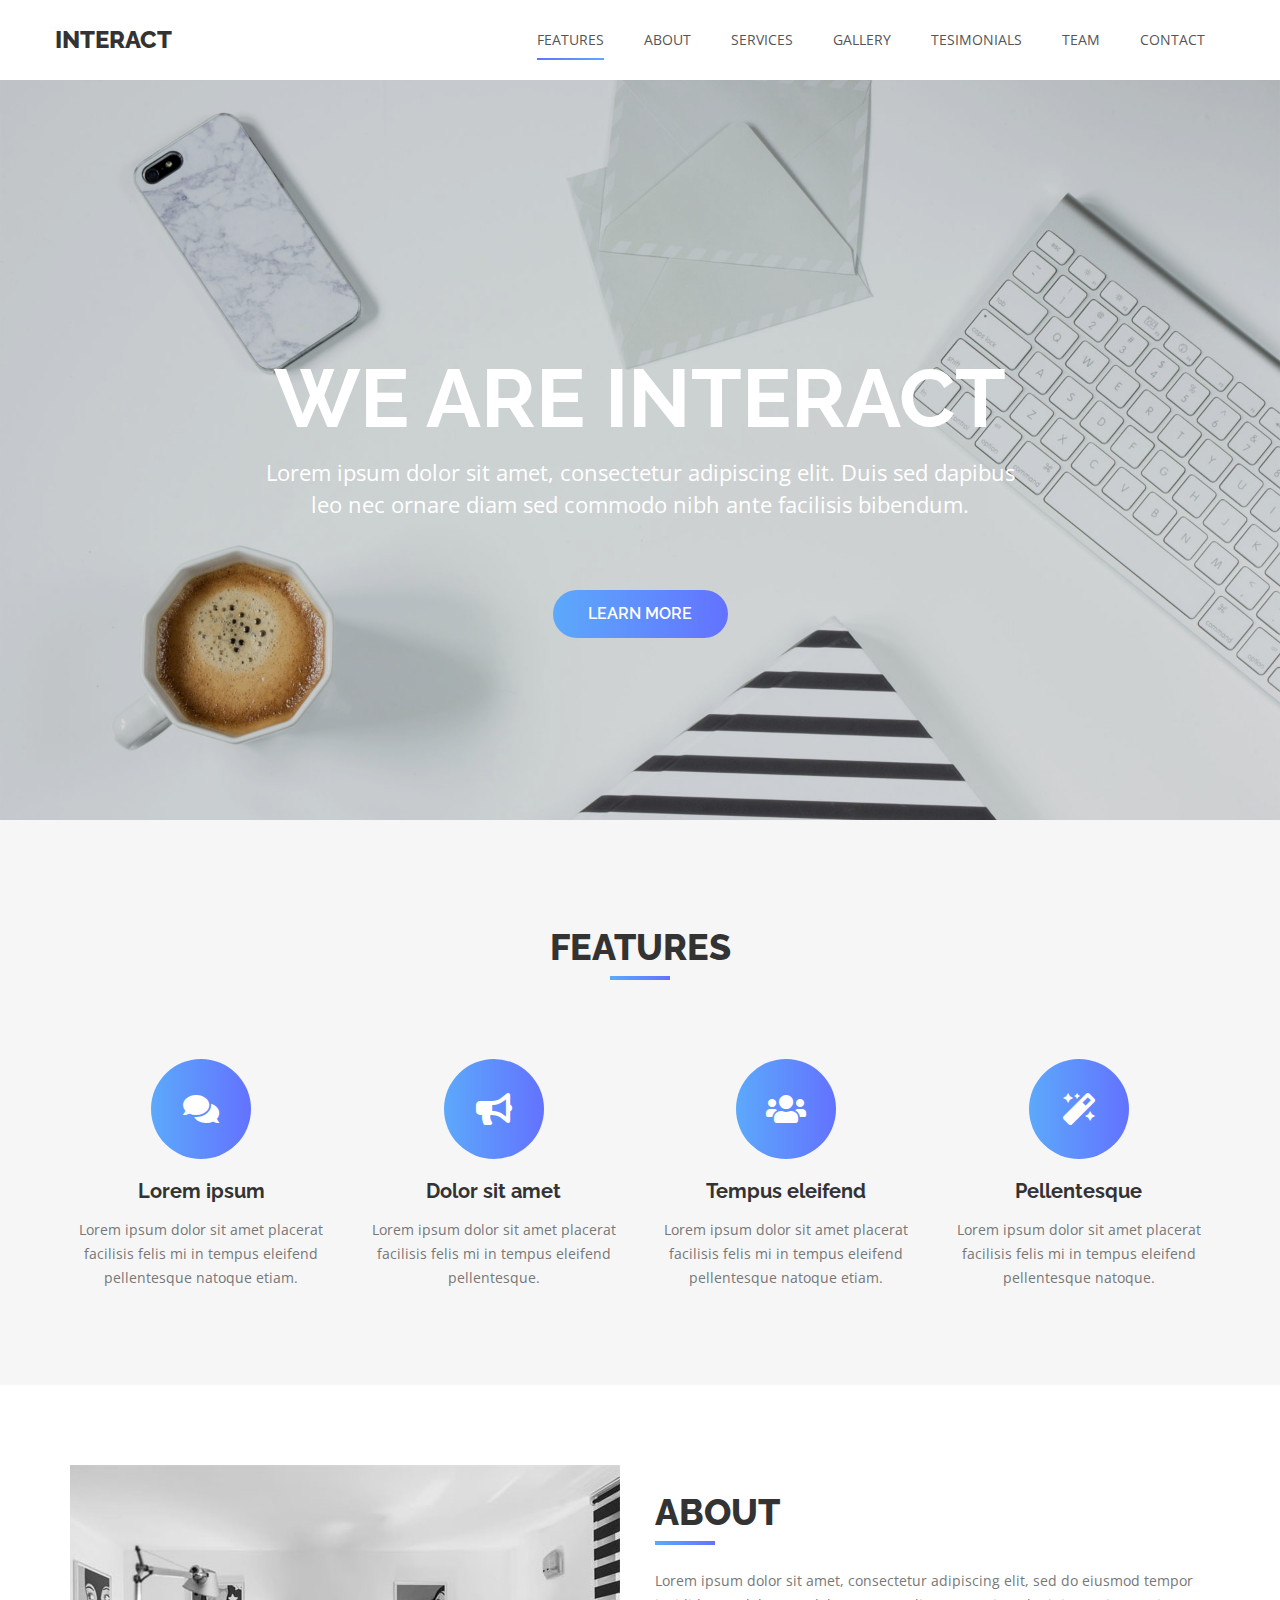
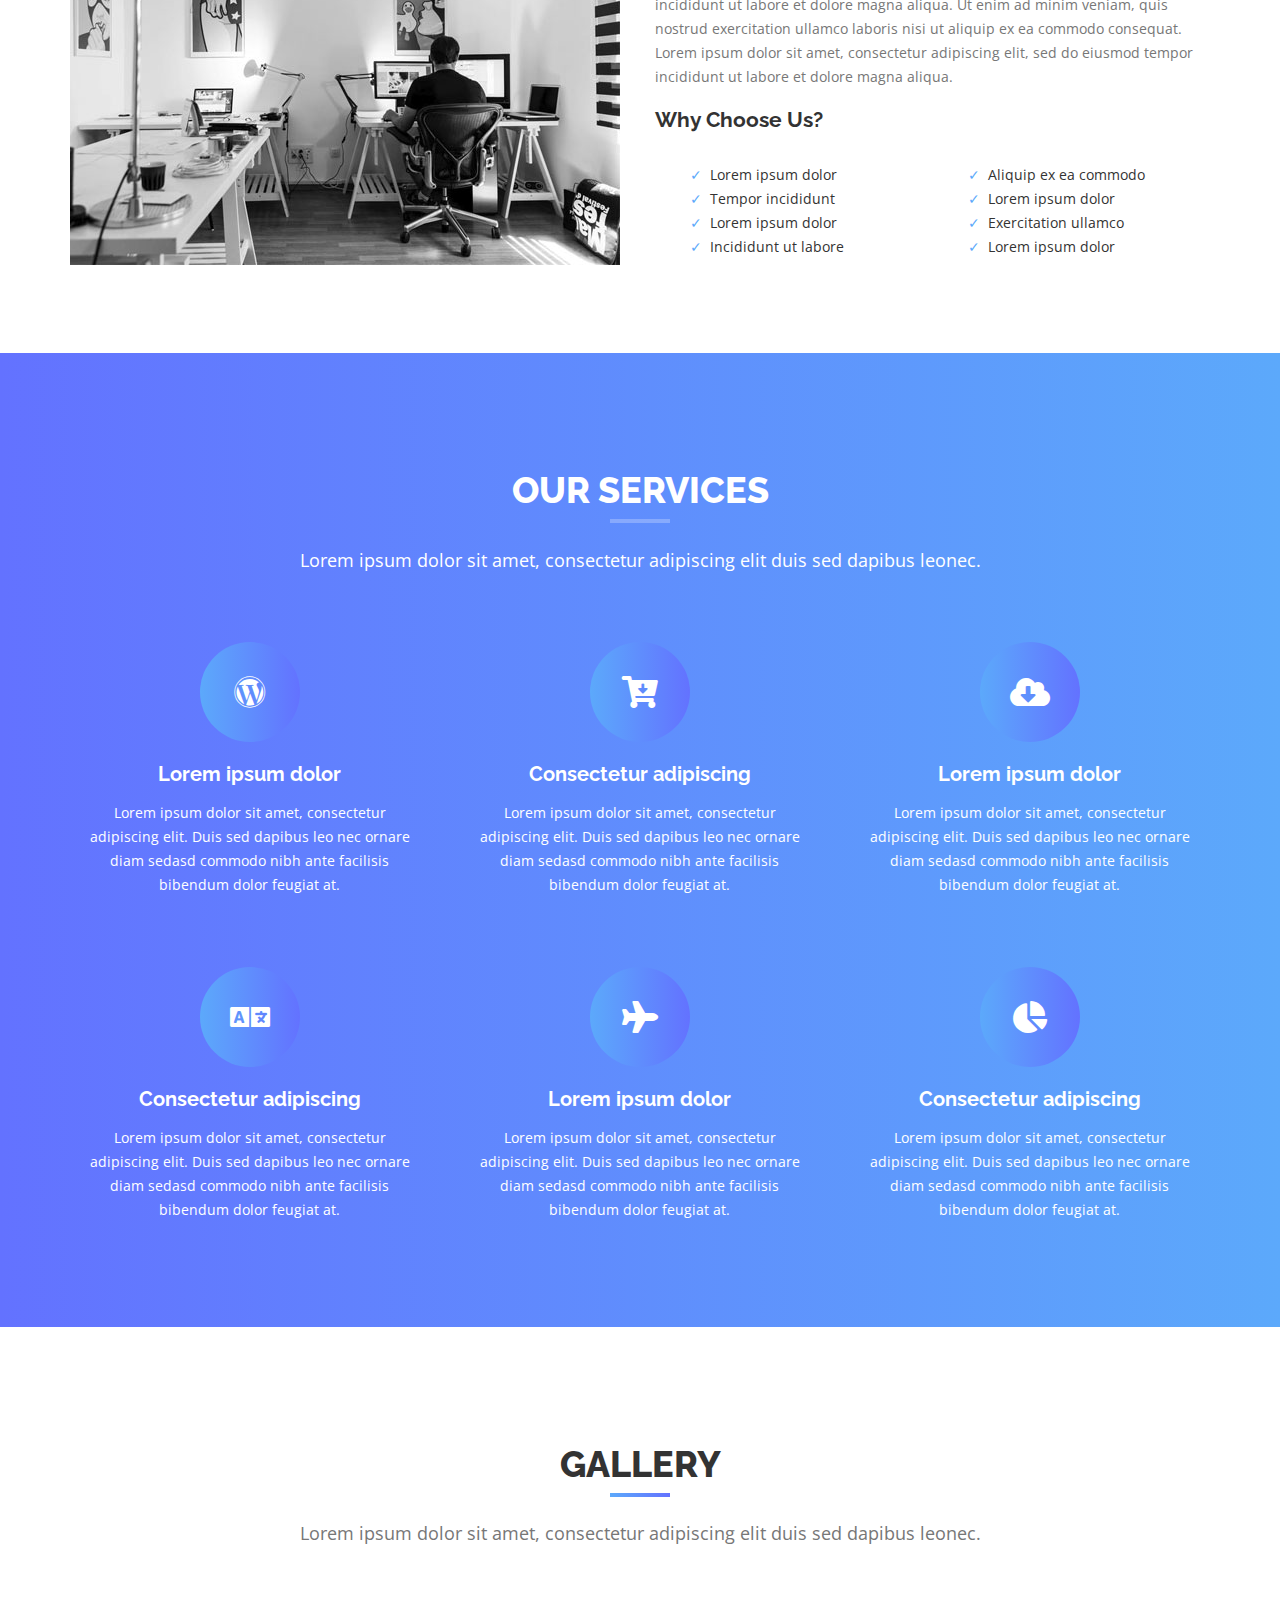
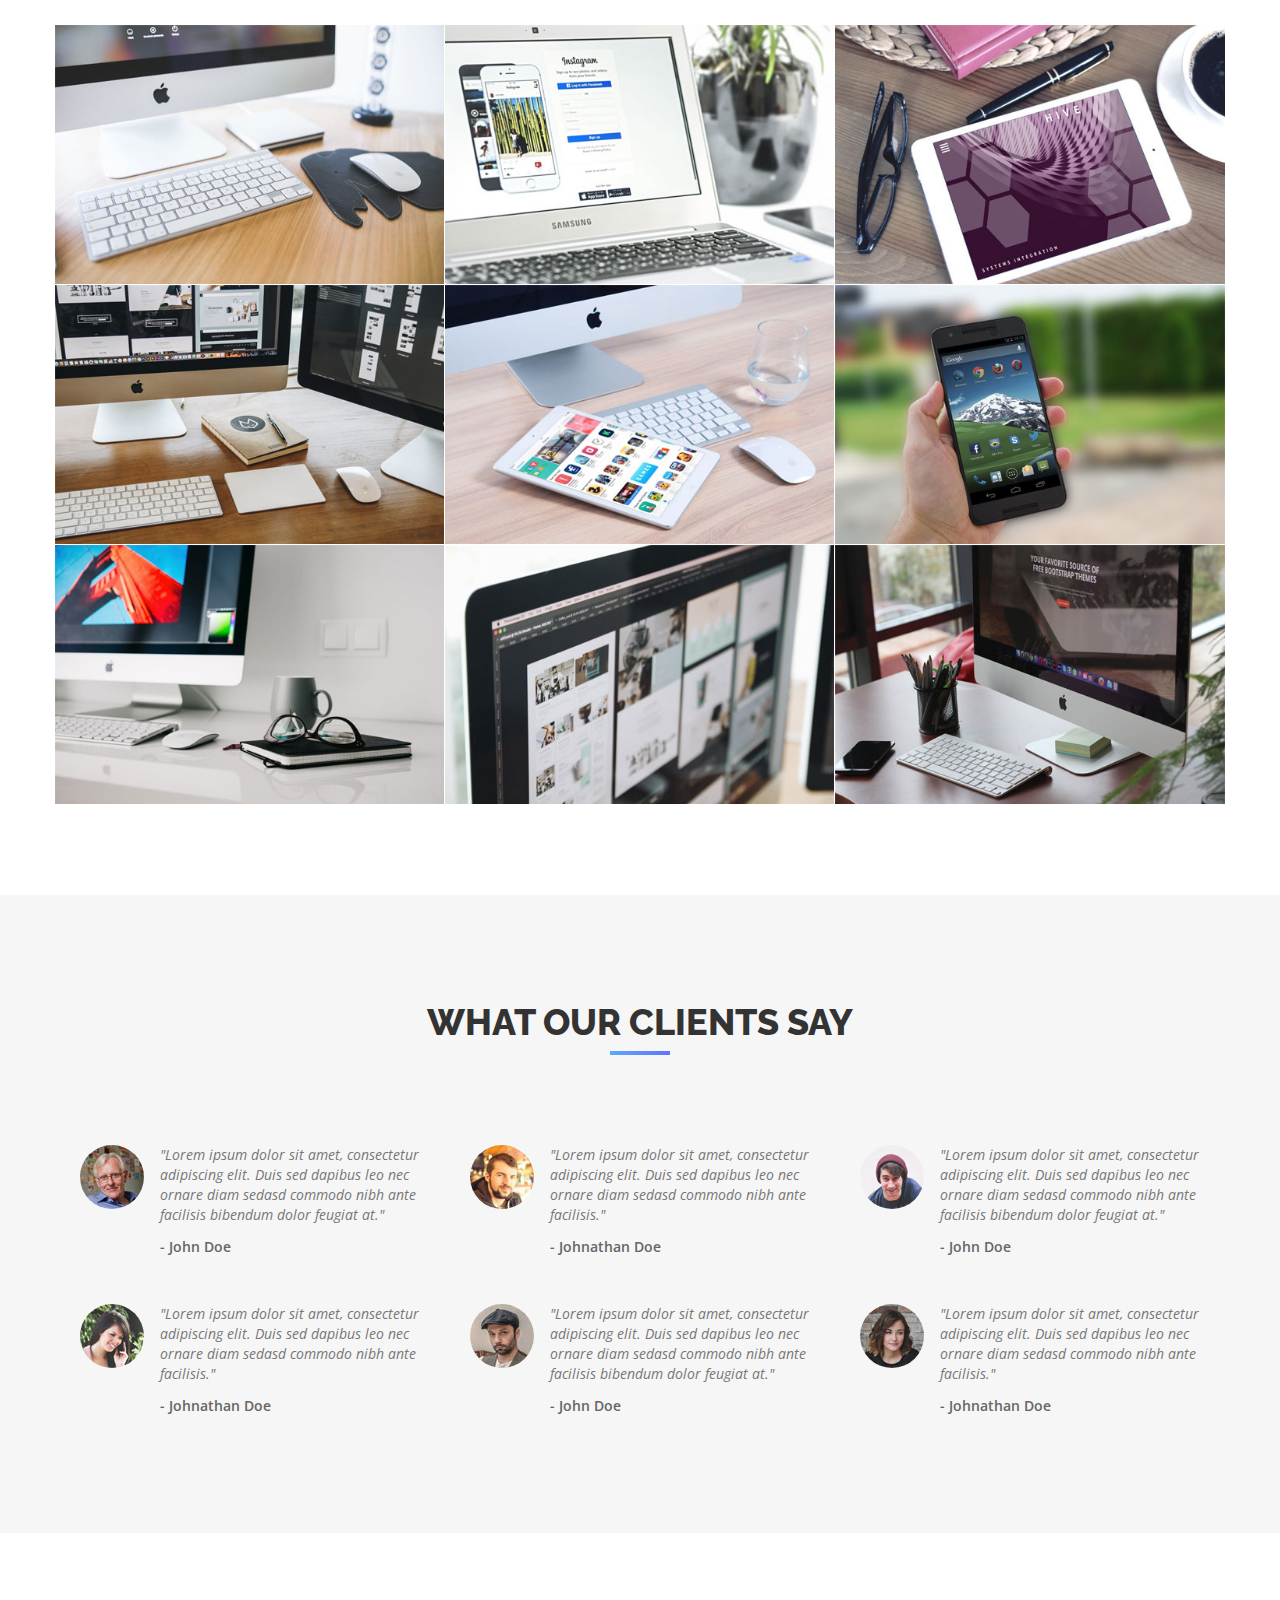
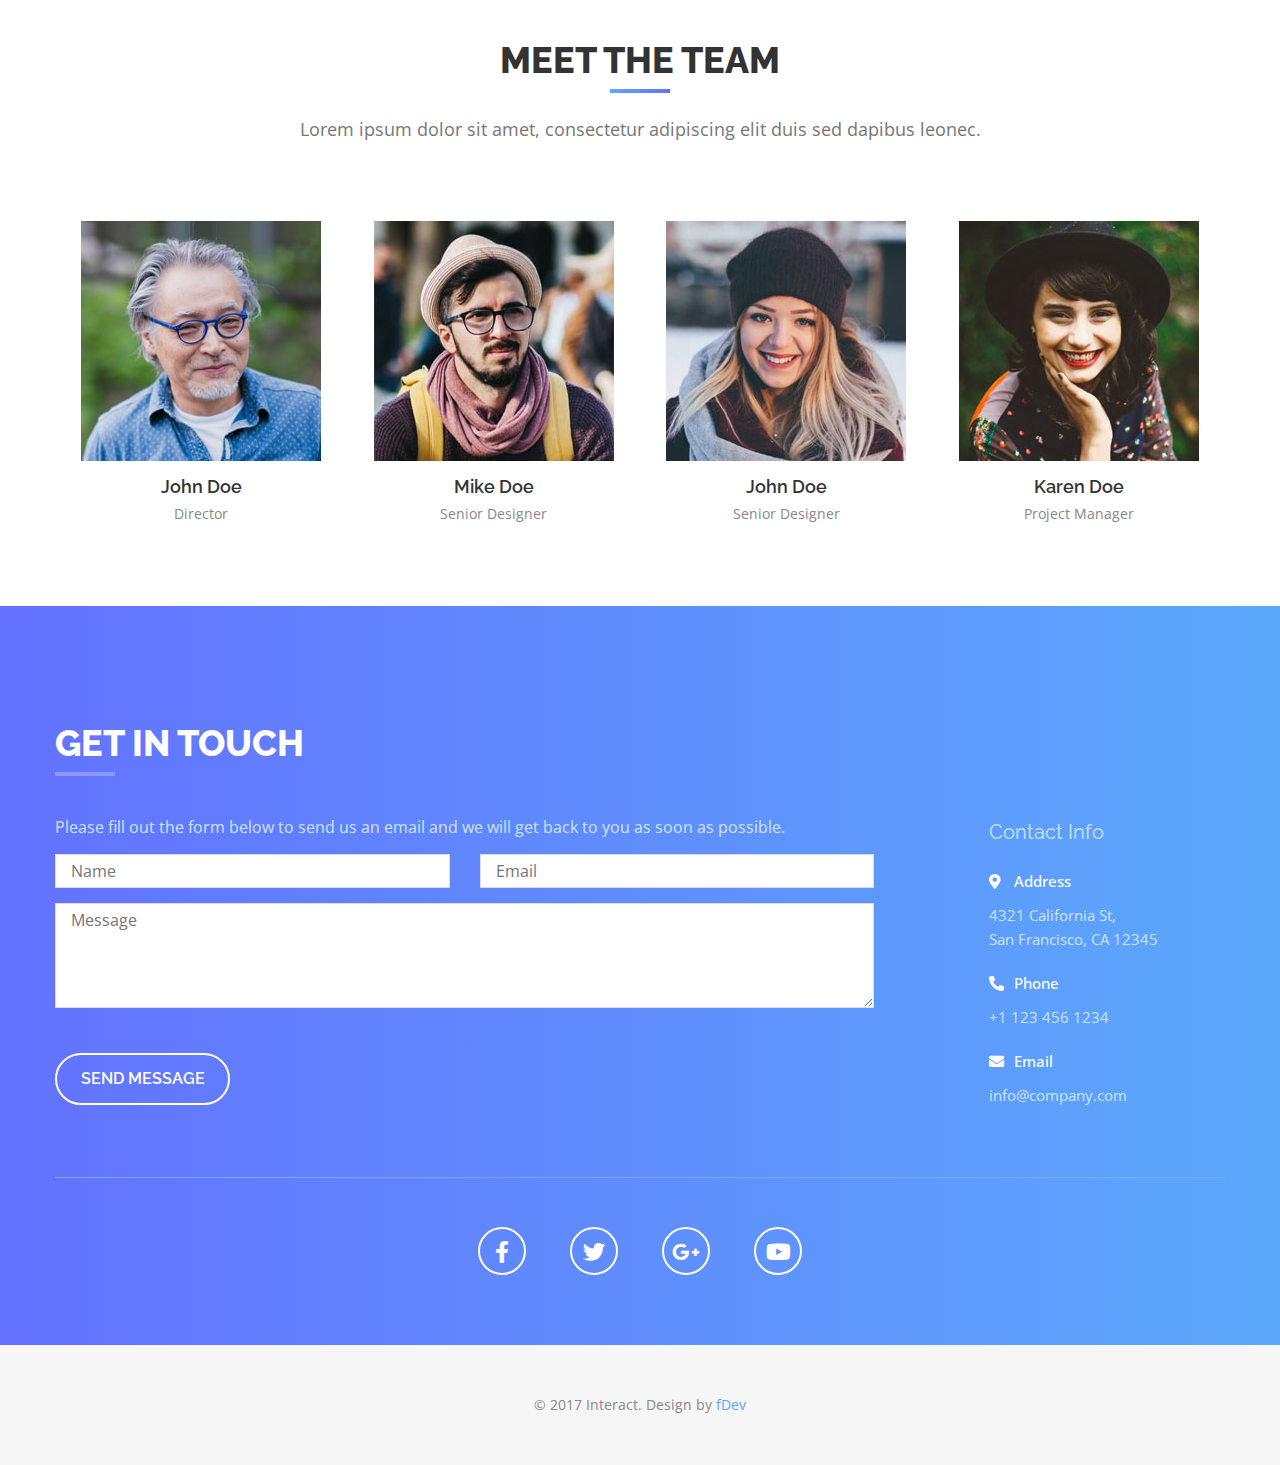
<file: plain-html/home.html>
<!DOCTYPE html>
<html lang="en">
<head>
	<title>Intract</title>

	<meta charset="utf-8">
	<meta name="author" content="jb">
	<meta name="keywords" content="Intract">
	<meta name="description" content="Intract Webpage learning project">

	<!-- For Responsive Behaviour use this meta must-->
	<meta name="viewport" content="width=device-width, initial-scale=1.0">

	<!-- Fontawesome -->
	<link rel="stylesheet" type="text/css" href="fonts/fontawesome-free-5.11.2-web/css/all.min.css">
	<!-- Style Sheets -->
	<link rel="stylesheet" type="text/css" media="screen" href="css/style.css">
	<!-- <link rel="stylesheet" type="text/css" href="css/responsive.css"> -->
</head>
<body>
	<div class="wrapper">

		<div id="nav" class="nav">
			<div class="container">
				<div class="logo">
					<a href="#splash">interact</a>
				</div>
				<div class="navbar">
					<button class="btn-toggle" type="button">
						<i class="fas fa-bars"></i>
					</button>
					<ul class="menu clearfix">
						<li class="active">
							<a href="#features">Features</a>
						</li>
						<li>
							<a href="#about">About</a>
						</li>
						<li>
							<a href="#services">Services</a>
						</li>
						<li>
							<a href="#gallery">Gallery</a>
						</li>
						<li>
							<a href="#testimonials">Tesimonials</a>
						</li>
						<li>
							<a href="#team">Team</a>
						</li>
						<li>
							<a href="#contact">Contact</a>
						</li>
					</ul>
				</div>
			</div>
		</div>

		<!-- Spash -->
		<div id="splash" class="splash">
			<div class="container">
				<div class="text-block">
					<h1>We are Interact</h1>
					<p>Lorem ipsum dolor sit amet, consectetur adipiscing elit. Duis sed dapibus leo nec ornare diam sed commodo nibh ante facilisis bibendum.</p>
					<a class="btn" href="#features">Learn more</a>
				</div>
			</div>
		</div>

		<!-- Feature -->
		<div id="features" class="features">
			<div class="container">
				<h1 class="advance-heading">Features</h1>
				<div class="grid">
					<div class="col">
						<div class="icon">
							<i class="fa fa-comments"></i>
						</div>
						<h3>Lorem ipsum</h3>
						<p>Lorem ipsum dolor sit amet placerat facilisis felis mi in tempus eleifend pellentesque natoque etiam.</p>
					</div>
					<div class="col">
						<div class="icon">
							<i class="fa fa-bullhorn"></i>
						</div>
						<h3>Dolor sit amet</h3>
						<p>Lorem ipsum dolor sit amet placerat facilisis felis mi in tempus eleifend pellentesque.</p>
					</div>
					<div class="col">
						<div class="icon">
							<i class="fa fa-users"></i>
						</div>
						<h3>Tempus eleifend</h3>
						<p>Lorem ipsum dolor sit amet placerat facilisis felis mi in tempus eleifend pellentesque natoque etiam.</p>
					</div>
					<div class="col">
						<div class="icon">
							<i class="fa fa-magic"></i>
						</div>
						<h3>Pellentesque</h3>
						<p>Lorem ipsum dolor sit amet placerat facilisis felis mi in tempus eleifend pellentesque natoque.</p>
					</div>
				</div>
			</div>
		</div>

		<!-- About -->
		<div id="about" class="about">
			<div class="container">
				<div class="grid">
					<div class="col">
						<img src="images/about.jpg">
					</div>
					<div class="col">
						<div class="text-block">
							<h1 class="advance-heading left">About</h1>
							<p>Lorem ipsum dolor sit amet, consectetur adipiscing elit, sed do eiusmod tempor incididunt ut labore et dolore magna aliqua. Ut enim ad minim veniam, quis nostrud exercitation ullamco laboris nisi ut aliquip ex ea commodo consequat. Lorem ipsum dolor sit amet, consectetur adipiscing elit, sed do eiusmod tempor incididunt ut labore et dolore magna aliqua.</p>

							<h2>Why Choose Us?</h2>
							<div class="grid">
								<div class="col">
									<ul class="list-style">
										<li>Lorem ipsum dolor</li>
										<li>Tempor incididunt</li>
										<li>Lorem ipsum dolor</li>
										<li>Incididunt ut labore</li>
									</ul>
								</div>
								<div class="col">
									<ul class="list-style">
										<li>Aliquip ex ea commodo</li>
										<li>Lorem ipsum dolor</li>
										<li>Exercitation ullamco</li>
										<li>Lorem ipsum dolor</li>
									</ul>
								</div>
							</div>
						</div>
					</div>
				</div>
			</div>
		</div>

		<!-- Services -->
		<div id="services" class="services">
			<div class="container">
				<h1 class="advance-heading light">Our Services</h1>
				<p>Lorem ipsum dolor sit amet, consectetur adipiscing elit duis sed dapibus leonec.</p>

				<div class="grid">
					<div class="col">
						<div class="icon">
							<i class="fab fa-wordpress"></i>
						</div>
						<h3>Lorem ipsum dolor</h3>
						<p>Lorem ipsum dolor sit amet, consectetur adipiscing elit. Duis sed dapibus leo nec ornare diam sedasd commodo nibh ante facilisis bibendum dolor feugiat at.</p>
					</div>
					<div class="col">
						<div class="icon">
							<i class="fa fa-cart-arrow-down"></i>
						</div>
						<h3>Consectetur adipiscing</h3>
						<p>Lorem ipsum dolor sit amet, consectetur adipiscing elit. Duis sed dapibus leo nec ornare diam sedasd commodo nibh ante facilisis bibendum dolor feugiat at.</p>
					</div>
					<div class="col">
						<div class="icon">
							<i class="fa fa-cloud-download-alt"></i>
						</div>
						<h3>Lorem ipsum dolor</h3>
						<p>Lorem ipsum dolor sit amet, consectetur adipiscing elit. Duis sed dapibus leo nec ornare diam sedasd commodo nibh ante facilisis bibendum dolor feugiat at.</p>
					</div>

					<div class="col">
						<div class="icon">
							<i class="fa fa-language"></i>
						</div>
						<h3>Consectetur adipiscing</h3>
						<p>Lorem ipsum dolor sit amet, consectetur adipiscing elit. Duis sed dapibus leo nec ornare diam sedasd commodo nibh ante facilisis bibendum dolor feugiat at.</p>
					</div>
					<div class="col">
						<div class="icon">
							<i class="fa fa-plane"></i>
						</div>
						<h3>Lorem ipsum dolor</h3>
						<p>Lorem ipsum dolor sit amet, consectetur adipiscing elit. Duis sed dapibus leo nec ornare diam sedasd commodo nibh ante facilisis bibendum dolor feugiat at.</p>
					</div>
					<div class="col">
						<div class="icon">
							<i class="fa fa-chart-pie"></i>
						</div>
						<h3>Consectetur adipiscing</h3>
						<p>Lorem ipsum dolor sit amet, consectetur adipiscing elit. Duis sed dapibus leo nec ornare diam sedasd commodo nibh ante facilisis bibendum dolor feugiat at.</p>
					</div>
				</div>
			</div>
		</div>

		<!-- Gallery -->
		<div id="gallery" class="gallery">
			<div class="container">
				<h1 class="advance-heading">Gallery</h1>
				<p>Lorem ipsum dolor sit amet, consectetur adipiscing elit duis sed dapibus leonec.</p>

				<div class="grid">
					<div class="col">
						<div class="thumbnail">
							<a href="#">
								<img src="images/01-small.jpg">
								<div class="overlay">
									<p>text here...</p>
								</div>
							</a>
						</div>
					</div>
					<div class="col">
						<div class="thumbnail">
							<a href="#">
								<img src="images/02-small.jpg">
								<div class="overlay">
									<p>text here...</p>
								</div>
							</a>
						</div>
					</div>
					<div class="col">
						<div class="thumbnail">
							<a href="#">
								<img src="images/03-small.jpg">
								<div class="overlay">
									<p>text here...</p>
								</div>
							</a>
						</div>
					</div>
					<div class="col">
						<div class="thumbnail">
							<a href="#">
								<img src="images/04-small.jpg">
								<div class="overlay">
									<p>text here...</p>
								</div>
							</a>
						</div>
					</div>
					<div class="col">
						<div class="thumbnail">
							<a href="#">
								<img src="images/05-small.jpg">
								<div class="overlay">
									<p>text here...</p>
								</div>
							</a>
						</div>
					</div>
					<div class="col">
						<div class="thumbnail">
							<a href="#">
								<img src="images/06-small.jpg">
								<div class="overlay">
									<p>text here...</p>
								</div>
							</a>
						</div>
					</div>
					<div class="col">
						<div class="thumbnail">
							<a href="#">
								<img src="images/07-small.jpg">
								<div class="overlay">
									<p>text here...</p>
								</div>
							</a>
						</div>
					</div>
					<div class="col">
						<div class="thumbnail">
							<a href="#">
								<img src="images/08-small.jpg">
								<div class="overlay">
									<p>text here...</p>
								</div>
							</a>
						</div>
					</div>
					<div class="col">
						<div class="thumbnail">
							<a href="#">
								<img src="images/09-small.jpg">
								<div class="overlay">
									<p>text here...</p>
								</div>
							</a>
						</div>
					</div>
				</div>
			</div>
		</div>

		<!-- Testimonials -->
		<div id="testimonials" class="testimonials">
			<div class="container">
				<h1 class="advance-heading">What our clients say</h1>

				<div class="grid">
					<div class="col">
						<div class="media">
							<div class="dp">
								<img src="images/testimonials/01.jpg">
							</div>
							<p>"Lorem ipsum dolor sit amet, consectetur adipiscing elit. Duis sed dapibus leo nec ornare diam sedasd commodo nibh ante facilisis bibendum dolor feugiat at."</p>
							<span>- John Doe</span>
						</div>
					</div>
					<div class="col">
						<div class="media">
							<div class="dp">
								<img src="images/testimonials/02.jpg">
							</div>
							<p>"Lorem ipsum dolor sit amet, consectetur adipiscing elit. Duis sed dapibus leo nec ornare diam sedasd commodo nibh ante facilisis."</p>
							<span>- Johnathan Doe</span>
						</div>
					</div>
					<div class="col">
						<div class="media">
							<div class="dp">
								<img src="images/testimonials/03.jpg">
							</div>
							<p>"Lorem ipsum dolor sit amet, consectetur adipiscing elit. Duis sed dapibus leo nec ornare diam sedasd commodo nibh ante facilisis bibendum dolor feugiat at."</p>
							<span>- John Doe</span>
						</div>
					</div>
					<div class="col">
						<div class="media">
							<div class="dp">
								<img src="images/testimonials/04.jpg">
							</div>
							<p>"Lorem ipsum dolor sit amet, consectetur adipiscing elit. Duis sed dapibus leo nec ornare diam sedasd commodo nibh ante facilisis."</p>
							<span>- Johnathan Doe</span>
						</div>
					</div>
					<div class="col">
						<div class="media">
							<div class="dp">
								<img src="images/testimonials/05.jpg">
							</div>
							<p>"Lorem ipsum dolor sit amet, consectetur adipiscing elit. Duis sed dapibus leo nec ornare diam sedasd commodo nibh ante facilisis bibendum dolor feugiat at."</p>
							<span>- John Doe</span>
						</div>
					</div>
					<div class="col">
						<div class="media">
							<div class="dp">
								<img src="images/testimonials/06.jpg">
							</div>
							<p>"Lorem ipsum dolor sit amet, consectetur adipiscing elit. Duis sed dapibus leo nec ornare diam sedasd commodo nibh ante facilisis."</p>
							<span>- Johnathan Doe</span>
						</div>
					</div>
				</div>
			</div>
		</div>

		<!-- Team -->
		<div id="team" class="team">
			<div class="container">
				<h1 class="advance-heading">Meet The Team</h1>
				<p>Lorem ipsum dolor sit amet, consectetur adipiscing elit duis sed dapibus leonec.</p>

				<div class="grid">
					<div class="col">
						<div class="team-member">
							<div class="dp">
								<img src="images/01.jpg">
							</div>
							<h4>John Doe</h4>
							<span>Director</span>
						</div>
					</div>
					<div class="col">
						<div class="team-member">
							<div class="dp">
								<img src="images/02.jpg">
							</div>
							<h4>Mike Doe</h4>
							<span>Senior Designer</span>
						</div>
					</div>
					<div class="col">
						<div class="team-member">
							<div class="dp">
								<img src="images/03.jpg">
							</div>
							<h4>John Doe</h4>
							<span>Senior Designer</span>
						</div>
					</div>
					<div class="col">
						<div class="team-member">
							<div class="dp">
								<img src="images/04.jpg">
							</div>
							<h4>Karen Doe</h4>
							<span>Project Manager</span>
						</div>
					</div>
				</div>
			</div>
		</div>

		<!-- Contact -->
		<div id="contact" class="contact">
			<div class="container">
				<h1 class="advance-heading left light">Get In Touch</h1>

				<div class="grid">
					<div class="col-lg">
						<p>Please fill out the form below to send us an email and we will get back to you as soon as possible.</p>

						<form>
							<div class="grid">
								<div class="col">
									<div class="form-group">
										<input type="text" name="name" placeholder="Name">
									</div>
								</div>

								<div class="col">
									<div class="form-group">
										<input type="text" name="email" placeholder="Email">
									</div>
								</div>
							</div>
							
							<div class="form-group">
								<textarea placeholder="Message"></textarea>
							</div>
							<button class="btn btn-outline" type="button">Send Message</button>
						</form>
					</div>
					<div class="col-sm">
						<div class="widget contact-info">
							<h3 class="title">Contact Info</h3>
							<ul class="list-unstyle">
								<li>
									<strong class="has-icon">
										<i class="fa fa-map-marker-alt"></i>
										Address
									</strong>
									<span>4321 California St, <br> San Francisco, CA 12345</span>
								</li>
								<li>
									<strong class="has-icon">
										<i class="fa fa-phone-alt"></i>
										Phone
									</strong>
									<span>+1 123 456 1234</span>
								</li>
								<li>
									<strong class="has-icon">
										<i class="fa fa-envelope"></i>
										Email
									</strong>
									<span>info@company.com</span>
								</li>
							</ul>
						</div>
					</div>
				</div>

				<div class="seprator"></div>

				<div class="social-media light">
					<ul class="list-unstyle">
						<li>
							<a class="facebook" href="#">
								<i class="fab fa-facebook-f"></i>
							</a>
						</li>
						<li>
							<a class="twitter" href="#">
								<i class="fab fa-twitter"></i>
							</a>
						</li>
						<li>
							<a class="gplus" href="#">
								<i class="fab fa-google-plus-g"></i>
							</a>
						</li>
						<li>
							<a class="youtube" href="#">
								<i class="fab fa-youtube"></i>
							</a>
						</li>
					</ul>
				</div>

			</div>
		</div>

		<!-- Footer -->
		<div class="footer">
			<div class="container">
				<p class="copyright">&copy; 2017 Interact. Design by <a href="#nav">fDev</a></p>
			</div>
		</div>
	</div>
</body>
</html>
</file>
<file: plain-html/css/style.css>
@import url('https://fonts.googleapis.com/css?family=Lato:300,400,700,900|Open+Sans:300,400,700,800|Raleway:300,400,600,700,800&display=swap');
/*
	font-family: 'Lato', sans-serif;

	font-family: 'Raleway', sans-serif;

	font-family: 'Open Sans', sans-serif;
*/
html, body {
	scroll-behavior: smooth;
}
body {
	color: #333333;
	font-family: 'Open Sans', sans-serif;
	font-size: 14px;
	line-height: 24px;
	margin: 0;
	padding: 0;
}
* {
	box-sizing: border-box;
}
h1, h2, h3, h4, h5, h6 {
	font-family: 'Raleway', sans-serif;
	line-height: normal;
}
h1 {

}
h2{

}
h3 {

}
h4 {

}
h5, h6 {
	font-size: 14px;
}
p {
	margin: 15px 0;
}
a {
	color: #5ca7fb;
	text-decoration: none;
}
img {
	max-width: 100%;	
}
ol {}
ul.list-style {
	list-style: none;
	padding-left: 40px;
}
ul.list-style li {
	position: relative;
}
ul.list-style li:before {
	content: "\2713";
	color: #5ca9fb;
	position: absolute;
	left: -20px;
	top: 0;
}
ul.list-unstyle {
	list-style: none;
	margin: 0;
	padding: 0;
}
.clearfix:after,
.container:after,
.grid:after,
.seprator:after {
	content: "";
	clear: both;
	display: table;
}
.container {	
	/*box-shadow: 0 0 0 1px blue;*/
	margin: 0 auto;
	/*width: 1170px;*/
	max-width: 1170px;
}
form {
}
.form-group {
	margin-bottom: 15px;
	position: relative;
}
label {
	margin-bottom: 5px;
}
label,
input,
select,
textarea {
	display: block;
	font-family: 'Open Sans', sans-serif;
	width: 100%;
}
input,
select,
textarea {
	border: 1px solid #dddddd;
	color: #444444;
	height: 34px;
	font-size: 16px;
	line-height: 22px;
	padding: 5px 15px;
}
textarea {
	height: 105px;
	max-width: 100%;
}
.btn {
	background-image: linear-gradient(to right, #5ca9fb, #6372ff);
	border: 0;
	border-radius: 30px;
	color: #ffffff;
	cursor: pointer;
	display: inline-block;
	height: 48px;
	font-family: 'Raleway', sans-serif;
	font-size: 16px;
	font-weight: 600;
	line-height: 28px;
	min-width: 175px;
	padding: 10px 20px;
	text-align: center;
	text-transform: uppercase;
}
.btn:focus,
.btn:hover {
	background: #6372ff;
}
.btn.btn-outline {
	background: none;
	border: 2px solid #ffffff;
	height: 52px;
}
.btn.btn-outline:focus,
.btn.btn-outline:hover {
	background: none;
}
.seprator {
	/*background: red;*/
	color: #eee;
	font-style: italic;
	text-align: center;
	margin: 50px 0;
	position: relative;
}
.seprator:before {
	content: "";
	background: #75acfc;
	height: 1px;
	position: absolute;
	top: 50%;
	left: 0;
	right: 0;
}
.seprator span {
	background: #75acfc;
	border-radius: 30px;
	display: inline-block;
	padding: 0 15px;
	position: relative;
	z-index: 10;
}
.advance-heading {
	font-size: 36px;
	font-weight: 800;
	line-height: 46px;
	padding-bottom: 10px;
	position: relative;
	text-align: center;
	text-transform: uppercase;
}
.advance-heading.light {
}
.advance-heading:after {
	content: "";
	background-image: linear-gradient(to right, #5ca9fb, #6372ff);
	height: 4px;
	position: absolute;
	left: 50%;
	bottom: 0;
	margin-left: -30px;
	width: 60px;
}
.advance-heading.left {
	text-align: left;
}
.advance-heading.left:after {
	left: 0;
	margin-left: 0;
}
.advance-heading.right {
	text-align: right;
}
.advance-heading.right:after {
	left: auto;
	right: 0;
	margin-left: 0;
}
.advance-heading.light:after {
	background-image: none;
	background-color: rgba(255, 255, 255, 0.25);
}

.icon {
	background-image: linear-gradient(to right, #5ca9fb, #6372ff);
	border-radius: 50%;
	color: #ffffff;
	display: block;
	height: 100px;
	font-size: 32px;
	line-height: 50px;
	margin: 55px auto 15px;
	padding: 25px 15px;
	position: relative;
	text-align: center;
	width: 100px;
}

/*Grid - CSS Style*/
.grid {
	text-align: center;
}
.grid h3 {
	font-size: 20px;
	margin: 20px 0 10px 0;
}
.grid p {
	color: #777777;
}
.grid .col {
	/*border: 1px solid red;*/
	float: left;
	padding: 0 15px;
	width: 25%;
}

/*Navbar - CSS Style*/
.nav {
	height: 80px;
	line-height: 40px;
	padding: 20px 0;
}
.nav .logo {
	float: left;
}
.logo a {
	color: #333333;
	display: block;
	font-family: 'Raleway', sans-serif;
	font-size: 24px;
	font-weight: 800;
	text-transform: uppercase;
}
.nav .navbar {
	float: right;
}
.navbar .btn-toggle {
	background: #6276ff;
	border: 0;
	border-radius: 3px;
	color: #ffffff;
	display: none;
	cursor: pointer;
	font-size: 22px;
	padding: 5px 10px;
}
.nav .menu {
	list-style: none;
	margin: 0;
	padding: 0;
}
.nav .menu li {
	float: left;
	padding: 0 20px;
}
/*.nav .menu li:before {
	content: none;
}*/
.nav .menu a {
	color: #555555;
	display: block;
	position: relative;
	text-transform: uppercase;
}
.nav .menu .active a:after,
.nav .menu a:hover:after,
.nav .menu a:focus:after {
	content: "";
	/*background: green;*/
	background-image: linear-gradient(to right, #6372ff, #5ca9fb);
	height: 2px;
	position: absolute;
	bottom: 0;
	left: 0;
	right: 0;
}

/*Splash - CSS Style*/
.splash {
	background-image: url("../images/intro-bg.jpg");
	background-repeat: no-repeat;
	background-position: center center;
	background-size: cover;
	height: 740px;
	padding: 100px 0;
	position: relative;
}
.splash:before {
	content: "";
	background: rgba(0, 0, 0, 0.15);
	position: absolute;
	top: 0;
	bottom: 0;
	left: 0;
	right: 0;
	z-index: 10;
}
.splash .text-block {
	color: #ffffff;
	max-width: 750px;
	margin: 0 auto;
	padding: 50px 0;
	text-align: center;
	position: relative;
	z-index: 20;
}
.splash .text-block h1 {
	font-size: 82px;
	font-weight: 700;
	margin: 120px 0 10px 0;
	text-transform: uppercase;
}
.splash .text-block p {
	font-size: 22px;
	line-height: 32px;
	margin: 0 0 70px 0;
}

/*Features - CSS Style*/
.features {
	background: #f6f6f6;
	padding: 80px 0;
}

/*About - CSS Style*/
.about {
	padding: 80px 0;
}
.about .grid {
	text-align: left;
}
.about .grid .col {
	width: 50%;
}

/*Services - CSS Style*/
.services {
	background-image: linear-gradient(to right, #6372ff, #5ca9fb);
	color: #ffffff;
	padding: 90px 0;
	text-align: center;
}
.services p {
	font-size: 18px;
}
.services .grid {}
.services .grid .col {
	padding: 0 35px;
	width: 33.3333%;
}
.services .col p {
	color: #ffffff;
	font-size: 14px;
}

/*Gallery - CSS Style*/
.gallery {
	padding: 90px 0;
	text-align: center;
}
.gallery p {
	color: #777;
	font-size: 18px;
}
.gallery .grid {
	margin-top: 80px;
}
.gallery .grid .col {
	padding: 0;
	width: 33.3333%;
}
.gallery .col p {
	color: #ffffff;
}
.gallery .thumbnail {
	box-shadow: 0 0 0 1px #ffffff;
	color: #ffffff;
	height: 260px;
	overflow: hidden;
	position: relative;
}
.gallery .thumbnail img {
	max-width: 100%;
}
.gallery .thumbnail a {
	display: block;
	text-align: center;
}
.gallery .thumbnail .overlay {
	background-image: linear-gradient(to right, rgba(99, 114, 255, 0.8), rgba(92, 169, 251, 0.8));
	height: 260px;
	padding: 25px;
	position: absolute;
	bottom: -500px;
	left: 0;
	right: 0;
	z-index: 100;
}
.gallery .thumbnail:hover .overlay {
	top: 0;
	bottom: 0;
}
.gallery .overlay p {
	font-family: 'Raleway', sans-serif;
	font-size: 18px;
	font-weight: 600;
	margin-top: 90px;
	text-transform: uppercase;
}


/*Testimonial - CSS Style*/
.testimonials {
	background: #f6f6f6;
	padding: 80px 0;
}
.testimonials .grid {
	margin-top: 80px;
}
.testimonials .grid .col {
	padding: 0 25px;
	width: 33.3333%;
}
.media {
	margin-bottom: 35px;
	padding-left: 80px;
	position: relative;
	text-align: left;
}
.media .dp {
	border-radius: 50%;
	height: 64px;
	overflow: hidden;
	position: absolute;
	left: 0;
	top: 0;
	width: 64px;
}
.media .dp img {
	max-width: 100%;
}
.media p {
	font-style: italic;
	line-height: 20px;
	margin: 10px 0;
}
.media span {
	color: #666;
	font-weight: 600;
}

/*Team - CSS Style*/
.team {
	padding: 80px 0;
	text-align: center;
}
.team p {
	color: #777777;
	font-size: 18px;
}
.team .grid {
	margin-top: 80px;
}
.team-member .dp {
	height: 240px;
	margin: 0 auto 15px;
	overflow: hidden;
	width: 240px;
}
.team-member .dp img {
	max-width: 100%;
}
.team-member h4 {
	font-size: 18px;
	font-weight: 600;
	margin: 5px 0;
}
.team-member span {
	color: #888888;
	display: block;
}

/*Contact - CSS Style*/
.contact {
	background-image: linear-gradient(to right, #6372ff, #5ca9fb);
	color: #ffffff;
	padding: 90px 0 50px 0;
}
.contact .grid {
	text-align: left;
}
.contact .grid .col-lg,
.contact .grid .col-sm {
	float: left;
}
.contact .grid .col-lg {
	width: 70%;
}
.contact .grid .col-sm {
	padding-left: 100px;
	width: 30%;
}
.contact .grid p {
	color: #cbe5fe;
	font-size: 16px;
}
.contact .grid .grid {
	margin: 0 -15px;
}
.contact .grid .grid > .col {
	padding: 0 15px;
	width: 50%;
}
.contact form .btn-outline {
	margin-top: 30px;
}

/*Widget - CSS Style*/
.widget {
	padding: 0 15px;
	position: relative;
}
.widget .title {
	font-size: 20px;
	font-weight: 400;
	margin-bottom: 25px;
}
.contact-info {
	color: #cbe5fe;
	font-size: 15px;
}
.contact-info li {
	margin-bottom: 20px;
}
.contact-info .has-icon {
	color: #ffffff;
	display: block;
	font-weight: 500;
	margin-bottom: 10px;
	padding-left: 25px;
	position: relative;
}
.contact-info .has-icon i {
	position: absolute;
	left: 0;
	top: 5px;
}

/*Social - CSS Style*/
.social-media {
	color: #777;
	margin: 20px 0;
	position: relative;
	text-align: center;
}
.social-media li {
	display: inline-block;
	margin: 0 20px;
}
.social-media a {
	border: 2px solid #777;
	border-radius: 50%;
	color: #777;
	display: inline-block;
	font-size: 22px;
	height: 48px;
	padding: 10px 5px;
	text-align: center;
	width: 48px;
}
.social-media.light a {
	border-color: #fff;
	color: #fff;
}
.social-media a[class="facebook"]:hover {
	border: 2px solid #3b5998 ;
	color: #3b5998;
}
.social-media a[class="twitter"]:hover {
	border: 2px solid #1da1f2 ;
	color: #1da1f2;
}
.social-media a[class="gplus"]:hover {
	border: 2px solid #dd4b39 ;
	color: #dd4b39;
}
.social-media a[class="youtube"]:hover {
	border: 2px solid #f00 ;
	color: #f00;
}

/*Footer - CSS Style*/
.footer {
	background: #f6f6f6;
	padding: 30px 0;
}
.copyright {
	color: #888888;
	line-height: 30px;
	text-align: center;
}


/*Responsive - CSS Style*/
@media (max-width: 1200px) {
	.container {
		width: 100%;
	}
	/*Nav - CSS Style*/
	.nav .container {
		padding: 0 15px;
	}
}

@media (max-width: 1024px) {
	/*Nav - CSS Style*/
	.nav {
		height: auto;
	}
	.nav .logo,
	.nav .navbar {
		float: none;
		text-align: center;
	}
	.nav .logo a,
	.nav .menu li {
		display: inline-block;
		float: none;
	}

	/*Splash - CSS Style*/
	.splash {
		/*height: 500px;*/  /* it can be also*/
		height: auto;
		padding: 50px 0;
	}
	.splash:before {
		background: rgba(0, 0, 0, 0.25);
	}
	.splash .text-block {
		max-width: 700px;
		padding: 30px 0;
	}
	.splash .text-block h1 {
		font-size: 52px;
		margin: 15px 0;
	}
	.splash .text-block p {
		font-size: 18px;
		line-height: 28px;
		margin: 0 0 30px 0;
	}

	/*Feature - CSS Style*/
	.features,
	.about,
	.services,
	.gallery,
	.testimonials,
	.team,
	.contact {
		padding: 50px 0;
	}

	/*Features - CSS Style*/
	.features .icon {
		margin-top: 20px;
	}

	/*Service - CSS Style*/
	.services .grid .col {
		padding: 0 25px;
	}
	.grid h3 {
		font-size: 18px;
	}

	/*Gallery - CSS Style*/
	.gallery .thumbnail {
		height: 200px;
	}
	.gallery .thumbnail .overlay {
		height: 200px;
	}
	.gallery .overlay p {
		margin-top: 60px;
	}
	.gallery .thumbnail img {
		min-width: 300px;
	}

	/*Testimonial - CSS Style*/
	.testimonials .grid {
		margin-top: 50px;
	}
	.testimonials .grid .col {
		padding: 0 50px;
		width: 50%;
	}
	.testimonials .media {
		/*height: 155px;*/	/*it can be also*/
		margin-bottom: 20px;
		min-height: 155px;
	}

	/*Team - CSS Style*/
	.team .grid {
		margin-top: 50px;
	}
	.team-member .dp {
		height: 200px;
		width: 100%;
	}

	/*Contact - CSS Style*/
	.contact .advance-heading.left {
		text-align: center;
	}
	.contact .advance-heading.left:after {
		left: 50%;
		margin-left: -30px;
	}
	.contact .grid .col-sm,
	.contact .grid .col-lg {
		float: none;
		padding: 0 50px;
		width: 100%;
	}
	.contact .grid .col-lg {
		margin-bottom: 50px;
	}
	.contact .seprator {
		margin: 35px 0;
	}
	.contact .widget .title {
		border-bottom: 1px solid;
		font-size: 24px;
		font-weight: 600;
		line-height: 34px;
		padding-bottom: 5px;
	}
	.contact .social-media {
		margin-top: 60px;
	}
}

@media (max-width: 767px) {
	/*Nav - CSS Style*/
	.nav .logo {
		float: left;
	}
	.nav .logo a {
		display: block;
	}
	.nav .navbar {
		position: absolute;
		left: 0;
		right: 0;
		top: 0;
		bottom: auto;
		z-index: 999;
	}
	.navbar .btn-toggle {
		display: block;
		position: absolute;
		top: 22px;
		right: 15px;
	}
	.nav .navbar .menu {
		display: none;
		background: rgba(0, 0, 0, 0.7);
		margin-top: 80px;
		padding: 20px 0;
		width: 100%;
		z-index: 999;
	}
	.nav .menu li {
		display: block;
		text-align: left;
	}
	.nav .menu a {
		color: #ffffff;
	}

	/*Splash - CSS Style*/
	.splash .text-block {
		padding: 20px 15px;
	}
	.splash .text-block h1 {
		font-size: 32px;
	}
	.splash .text-block p {
		font-size: 16px;
	}

	/*Sections - Common CSS Style*/
	.advance-heading {
		font-size: 24px;
		line-height: 34px;
	}
	.advance-heading.left,
	.advance-heading.right {
		text-align: center;
	}
	.advance-heading.left:after {
		left: 50%;
		margin-left: -30px;
	}
	.advance-heading.right:after {
		right: 50%;
		margin-right: -30px;
	}
	.features,
	.about,
	.services,
	.gallery,
	.testimonials,
	.team,
	.contact {
		padding: 30px 0;
	}

	/*Grid - CSS Style*/
	.grid .col {
		float: none;
		margin: 20px auto;
		max-width: 480px;
		width: 100%;
	}
	.about .grid .col,
	.services .grid .col,
	.gallery .grid .col,
	.testimonials .grid .col {
		float: none;
		width: 100%;
	}

	.gallery .grid,
	.testimonials .grid,
	.team .grid {
		margin-top: 35px;
	}
	/*Gallery - CSS Style*/
	.gallery .grid .col {
		padding: 0 20px;
	}
	/*Testimonials - CSS Style*/
	.testimonials .grid .col {
		padding: 0 20px;
	}
	.testimonials .media {
		padding-left: 0;
		text-align: center;
	}
	.media .dp {
		margin: 0 auto;
		position: relative;
	}
	/*Contact - CSS Style*/
	.contact .grid .col-sm,
	.contact .grid .col-lg {
		padding: 0 20px;
	}
	.contact .grid .col-lg {
		margin-bottom: 35px;
	}
	.contact .grid .grid > .col {
		width: 100%;
	}
	.contact .contact-info {
		padding: 0;
	}
	.contact .seprator {
/*		max-width: 70%;
		margin: 25px auto;*/
	}
	.social-media li {
		margin: 10px;
	}
}
</file>
<file: plain-html/css/responsive.css>
@import url('https://fonts.googleapis.com/css?family=Open+Sans:300,400,700,800&display=swap');
/*
	font-family: 'Open Sans', sans-serif;
*/
body {
	color: #333333;
	font-family: 'Open Sans', sans-serif;
	font-size: 14px;
	line-height: 24px;
	margin: 0;
	padding: 0;
}
* {
	box-sizing: border-box;
}
h1, h2, h3, h4, h5, h6 {
	font-family: 'Raleway', sans-serif;
	line-height: normal;
}
h5, h6 {
	font-size: 14px;
}
p {
	margin: 15px 0;
}
img {
	max-width: 100%;
	/*width: 100%;*/
}

.clearfix:after,
.container:after,
.grid:after,
.seprator:after {
	content: "";
	clear: both;
	display: table;
}
.container {	
	margin: 0 auto;
	width: 1170px;
	/*max-width: 1170px;*/
}
.grid {
	background: #aaa;
	padding: 25px;
	margin: 50px 0;
}
.grid .grid-box {
	float: left;
	margin: 15px 1%;
	width: 23%;
}

.grid-box {
	background: grey;
	color: white;
	padding: 20px;
	margin: 20px 0;
}
.bg-primary {
	background: blue;
}
.bg-danger {
	background: red;
}
.bg-warning {
	background: orange;
}
.bg-success {
	background: green;
}

/*Media Quiery*/
@media only screen and (max-width: 1200px) {
	body {
		font-size: 18px;
		line-height: normal;
	}
	.container {
		width: 90%;
	}
	.grid {
		background: #888;
	}
	img {
		/*max-width: 100%;*/
	}
	.grid .grid-box {
		width: 48%;
	}
	.bg-primary {
		background: #7c7eec;
	}
	.bg-danger {
		background: #a63535;
	}
	.bg-warning {
		background: #b5893a;
	}
	.bg-success {
		background: #325c32;
	}
}

@media only screen and (max-width: 800px) {
	.grid .grid-box {
		float: none;
		margin: 15px 0;
		width: 100%;
	}
}

@media only screen and (max-width: 600px) {
	body {
		font-size: 12px;
	}
	.grid .grid-box {
		float: left;
		margin: 15px 1%;
		width: 48%;
	}
}

@media only screen and (max-width: 420px) {
	.grid .grid-box {
		float: none;
		margin: 15px 0;
		width: 100%;
	}
}
</file>
